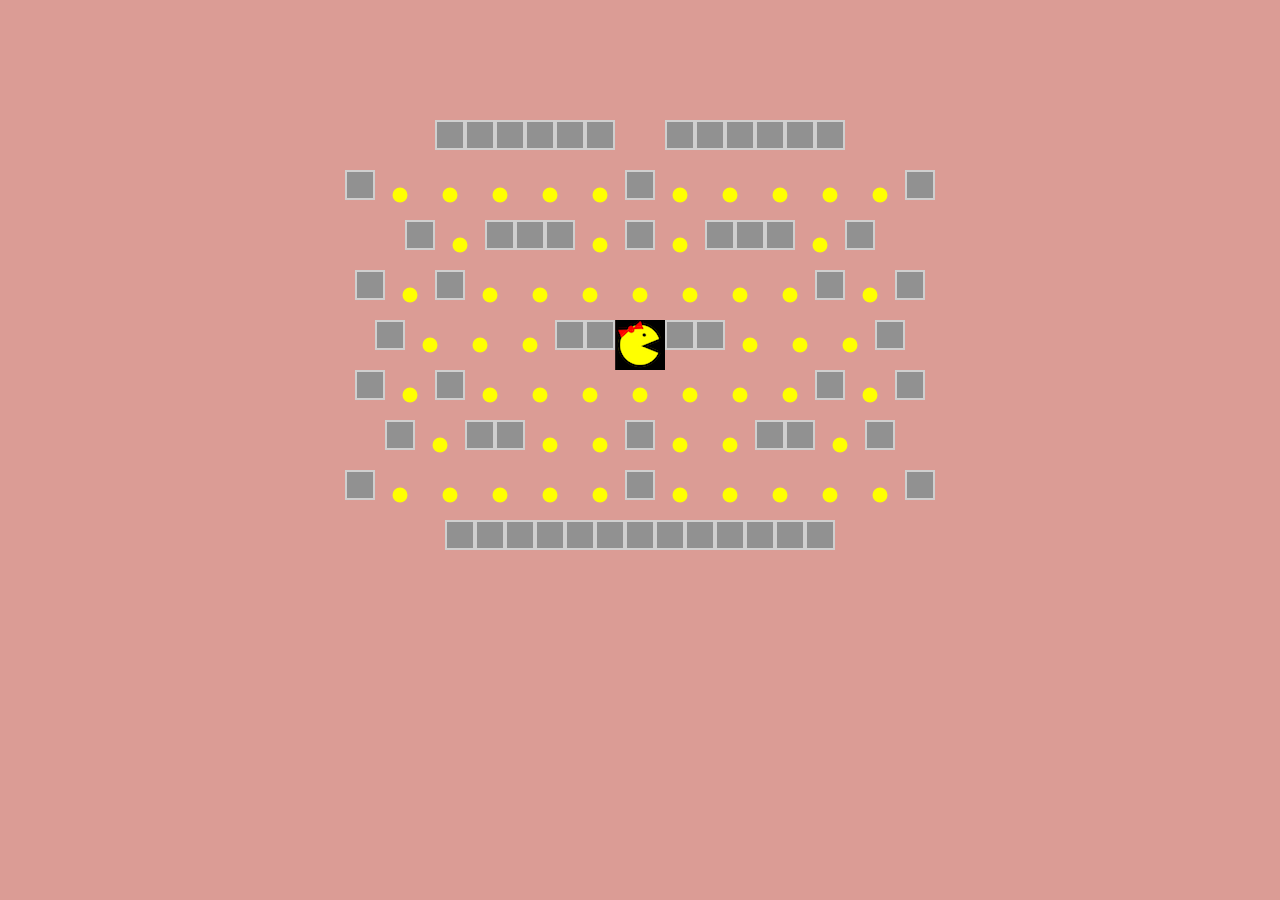
<file: dc-pacman-final/index.html>
<!DOCTYPE html>
<html lang="en">
<head>
  <meta charset="UTF-8">
  <meta name="viewport" content="width=device-width, initial-scale=1.0">
  <meta http-equiv="X-UA-Compatible" content="ie=edge">
  <title>Miz Pacman</title>
  <!-- link tags tell the browser to use our own custom CSS. -->
  <link rel="stylesheet" href="stylesheets/styles.css">
</head>
<body>
  <!-- We leave the body empty, except for the script tag. -->
  <!-- The script tag loads our JavaScript file. -->
  <script src="scripts/main.js"></script>
</body>
</html>
</file>
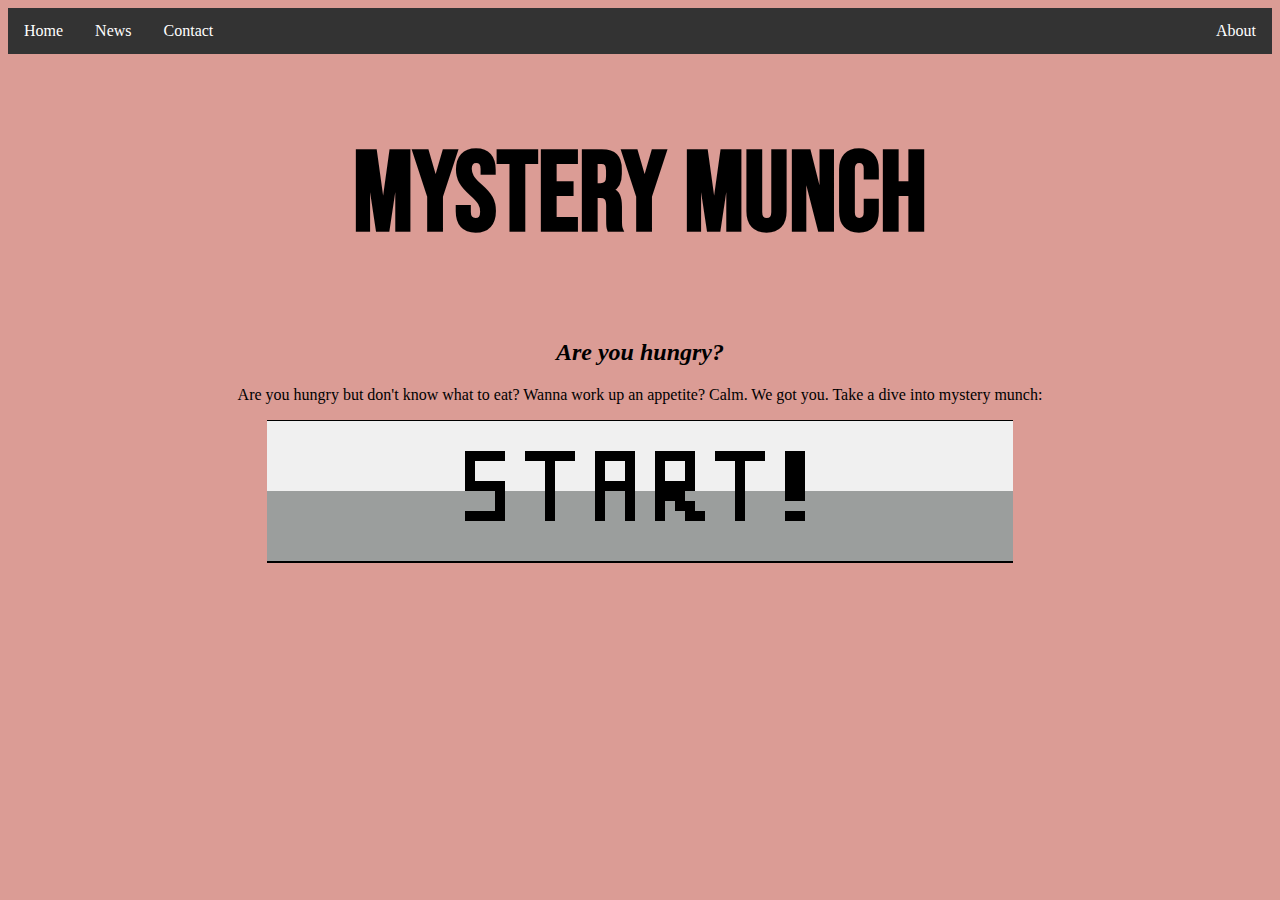
<file: home_page/index.html>
<!DOCTYPE html>
<html lang="en">

<head>
  <title>Food Finder</title>
  <link rel="stylesheet" type="text/css" href="style.css">
  <link href="https://fonts.googleapis.com/css?family=Bebas+Neue&display=swap" rel="stylesheet">
</head>


<body>

<!-- nav bar -->
  <ul>
    <li><a class="active" href="index.html">Home </a></li>
    <li><a href="https://www.codefirstgirls.org.uk/press.html">News</a></li>
    <li><a href="https://www.codefirstgirls.org.uk/contact.html">Contact</a></li>
    <li style="float:right"><a class="active" href="../about_page/aboutpage.html" >About </a> </li>
  </ul>
<!-- nav bar -->

  <h1>Mystery Munch</h1>
  <h2><i>Are you hungry?</i></h2>

  <p>Are you hungry but don't know what to eat? Wanna work up an appetite? Calm. We got you. Take a dive into mystery munch: </p>


  <a href="../maze_one/pacman.html">
     <img src="start.png">
   </a>


</body>
</file>
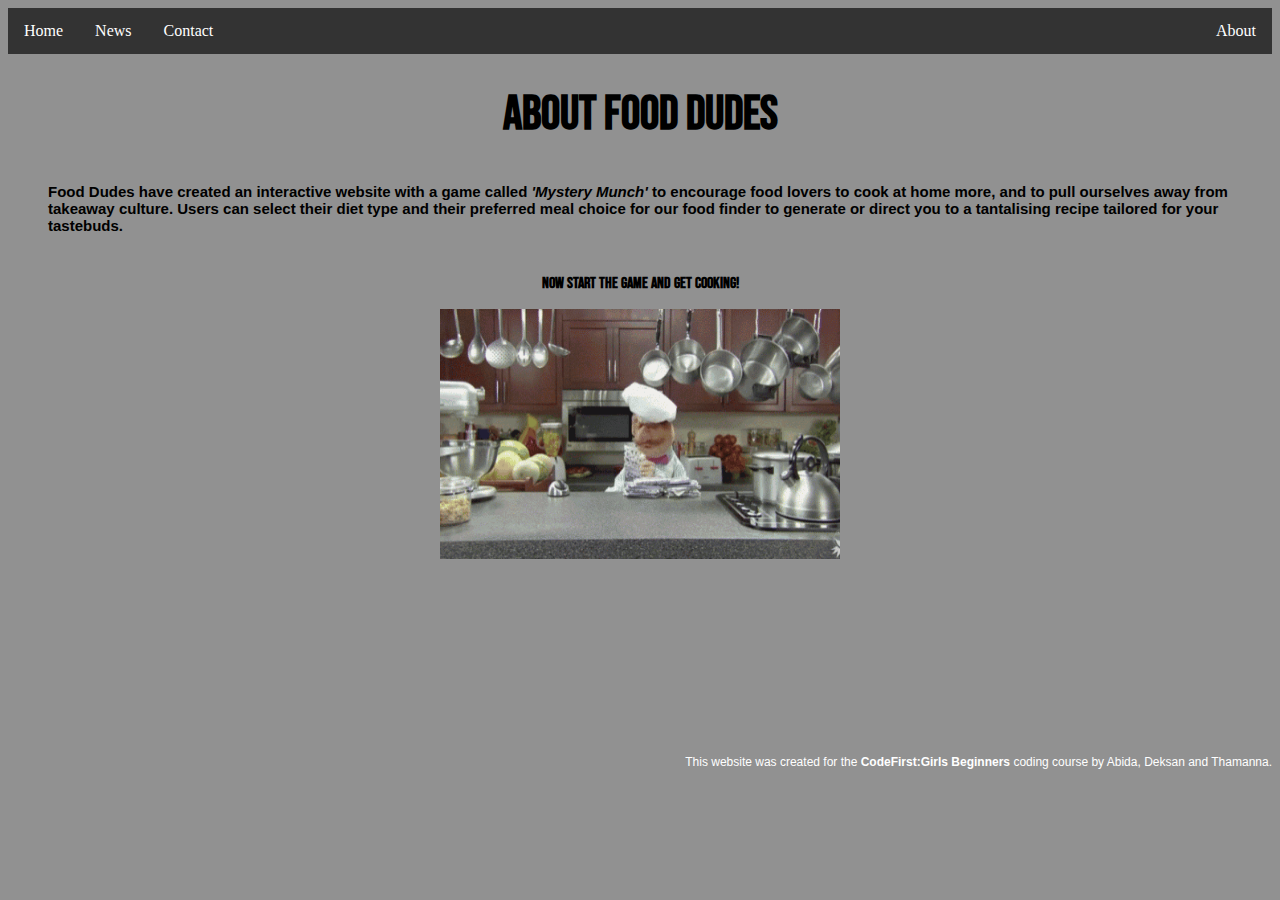
<file: about_page/aboutpage.html>
<!DOCTYPE html>
<html lang="en">

<head>
  <title>About page</title>
  <link rel="stylesheet" type="text/css" href="aboutstyle.css">
  <link href="https://fonts.googleapis.com/css?family=Bebas+Neue&display=swap" rel="stylesheet">
</head>


<body>

  <!-- nav bar -->
  <ul>
    <li><a href="../home_page/index.html">Home </a></li>
    <li><a href="https://www.codefirstgirls.org.uk/press.html">News</a></li>
    <li><a href="https://www.codefirstgirls.org.uk/contact.html">Contact</a></li>
    <li style="float:right"><a class="active" href="aboutpage.html">About </a> </li>
  </ul>
  <!-- nav bar -->

  <h1>About Food Dudes</h1>
  <h2> Food Dudes have created an interactive website with a game called <i>'Mystery Munch'</i> to encourage food lovers to cook at home more, and to pull ourselves away from takeaway culture. Users can select their diet type and their preferred meal
    choice for our food finder to generate or direct you to a tantalising recipe tailored for your tastebuds. </h2>
  <h3> Now start the game and get cooking! </h3>


  <a href="../maze_one/pacman.html">
    <img src="tenor.gif" alt="animated image" height="250" width="400">
  </a>

<br>
<br>
<br>
<br>
<br>
<br>
<br>
<br>
<br>
<br>
<br>
  <p> This website was created for the <strong>CodeFirst:Girls Beginners </strong>coding course by Abida, Deksan and Thamanna. </p>



</body>
</file>
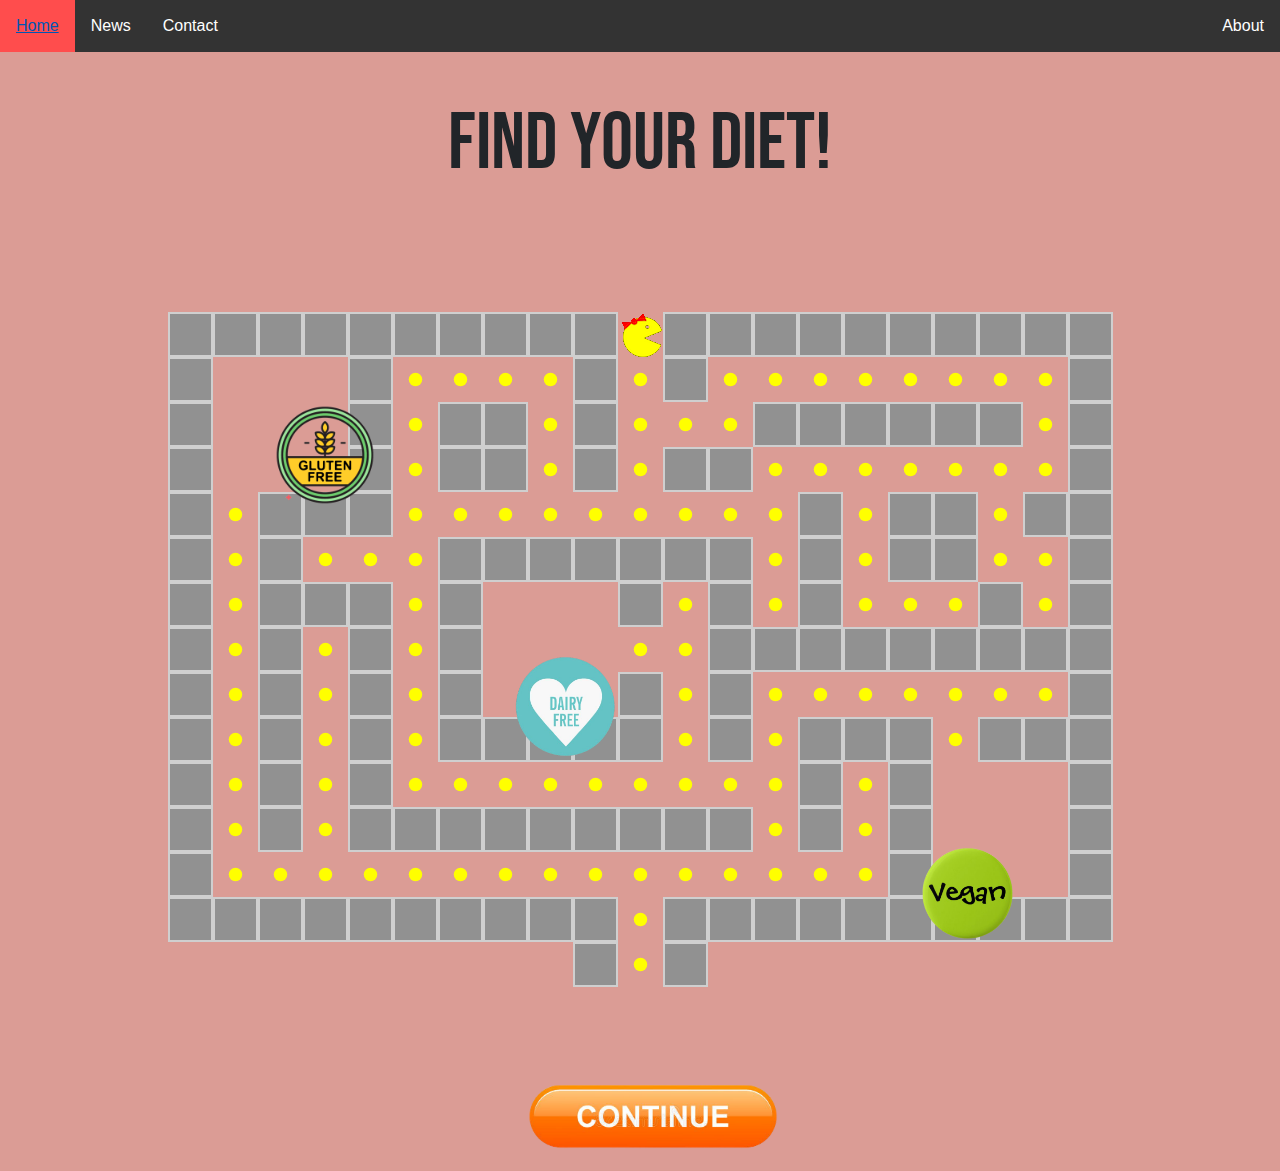
<file: maze_one/pacman.html>
<!DOCTYPE html>
<html lang="en">

<head>
  <meta charset="UTF-8">
  <meta name="viewport" content="width=device-width, initial-scale=1.0">
  <meta http-equiv="X-UA-Compatible" content="ie=edge">
  <title>Choose Diet</title>
  <link rel="stylesheet" href="https://stackpath.bootstrapcdn.com/bootstrap/4.1.3/css/bootstrap.min
.css" crossorigin="anonymous">
  <link rel="stylesheet" href="stylesheets/styles.css">
    <link href="https://fonts.googleapis.com/css?family=Bebas+Neue&display=swap" rel="stylesheet">
</head>

<body>
<br>
<br>
<br>
<br>

  <h1>FIND YOUR DIET!</h1>

  <script src="scripts/main.js"></script>


  <!-- nav bar -->
  <ul>
    <li><a class="active" href="../home_page/index.html">Home </a></li>
    <li><a href="https://www.codefirstgirls.org.uk/press.html">News</a></li>
    <li><a href="https://www.codefirstgirls.org.uk/contact.html">Contact</a></li>
    <li style="float:right"><a class="active" href="../about_page/aboutpage.html">About </a> </li>
  </ul>
  <!-- nav bar -->



  <a class="vegan" href="../page2/page2.html" role="button">
    <img src="vegan.png" id="vegan">
  </a>

  <a class="gluten" href="--" role="button">
    <img src="glutenfree-rem.png" id="gluten">
  </a>

  <a class="dairy" href="--" role="button">
    <img src="dairyfree.png" id="dairy">
  </a>

  <a class="continue" href="../page2/page2.html" role="button">
    <img src="continue.png" id="continue">
  </a>


</body>

</html>
</file>
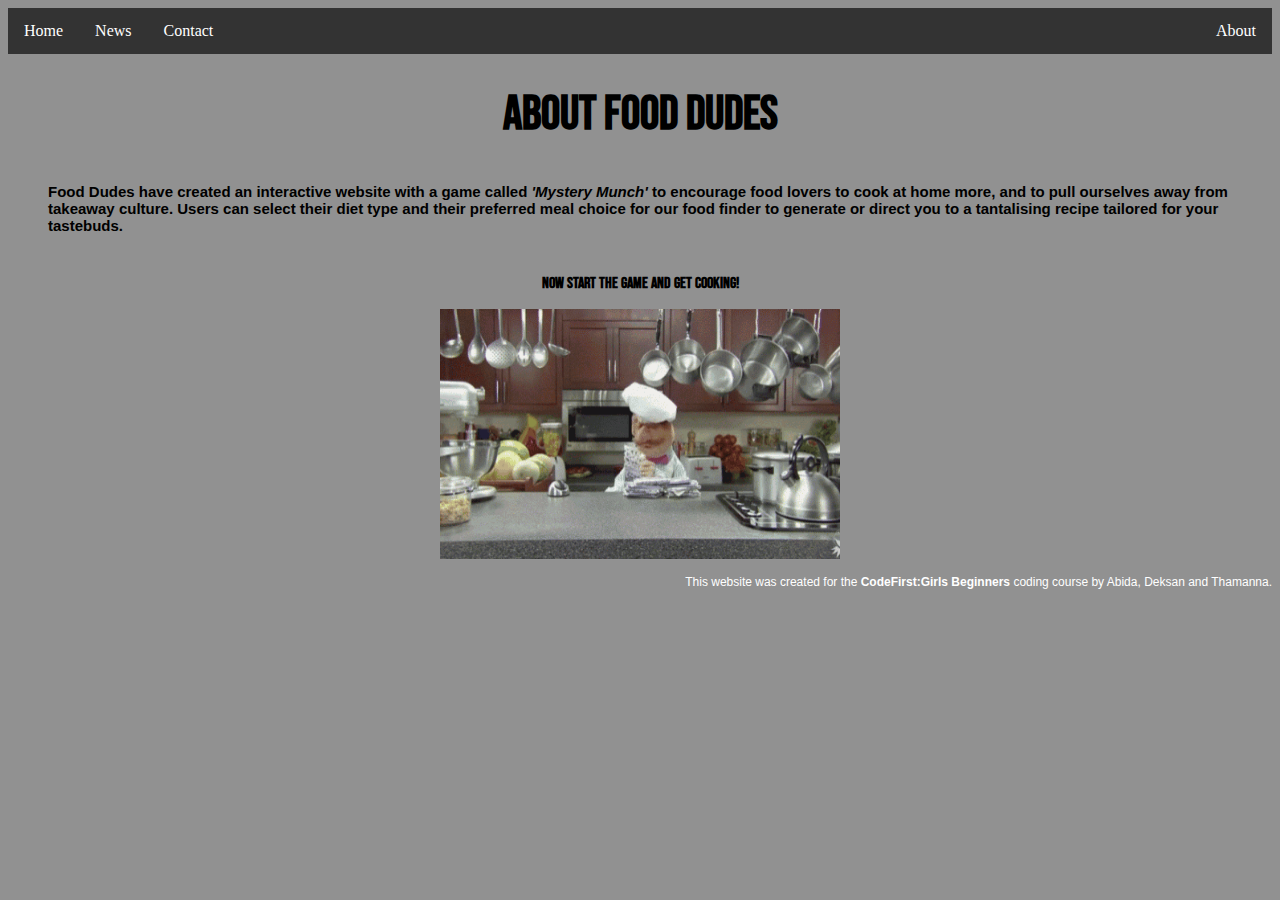
<file: Mystery_munch/aboutpage.html>
<!DOCTYPE html>
<html lang="en">

<head>
  <title>About page</title>
  <link rel="stylesheet" type="text/css" href="aboutstyle.css">
  <link href="https://fonts.googleapis.com/css?family=Bebas+Neue&display=swap" rel="stylesheet">
</head>


<body>

  <!-- nav bar -->
    <ul>
      <li><a href="Mystery_munch/index.html" >Home </a></li> <!-- can't get link here to work -->
      <li><a href="news.asp">News</a></li>
      <li><a href="https://www.codefirstgirls.org.uk/contact.html">Contact</a></li>
      <li style="float:right"><a class="active" href="aboutpage.html" >About </a> </li>
    </ul>
  <!-- nav bar -->

  <h1>About Food Dudes</h1>
  <h2> Food Dudes have created an interactive website with a game called <i>'Mystery Munch'</i> to encourage food lovers to cook at home more, and to pull ourselves away from takeaway culture. Users can select their diet type and their preferred meal choice for our food finder to generate or direct you to a tantalising recipe tailored for your tastebuds.  </h2>
  <h3> Now start the game and get cooking! </h3>


<a href="dc-pacman-final/pacman.html">
   <img src="tenor.gif" alt="animated image" height="250" width="400">
 </a>

  <p>  This website was created for the <strong>CodeFirst:Girls Beginners </strong>coding course by Abida, Deksan and Thamanna. </p>



</body>
</file>
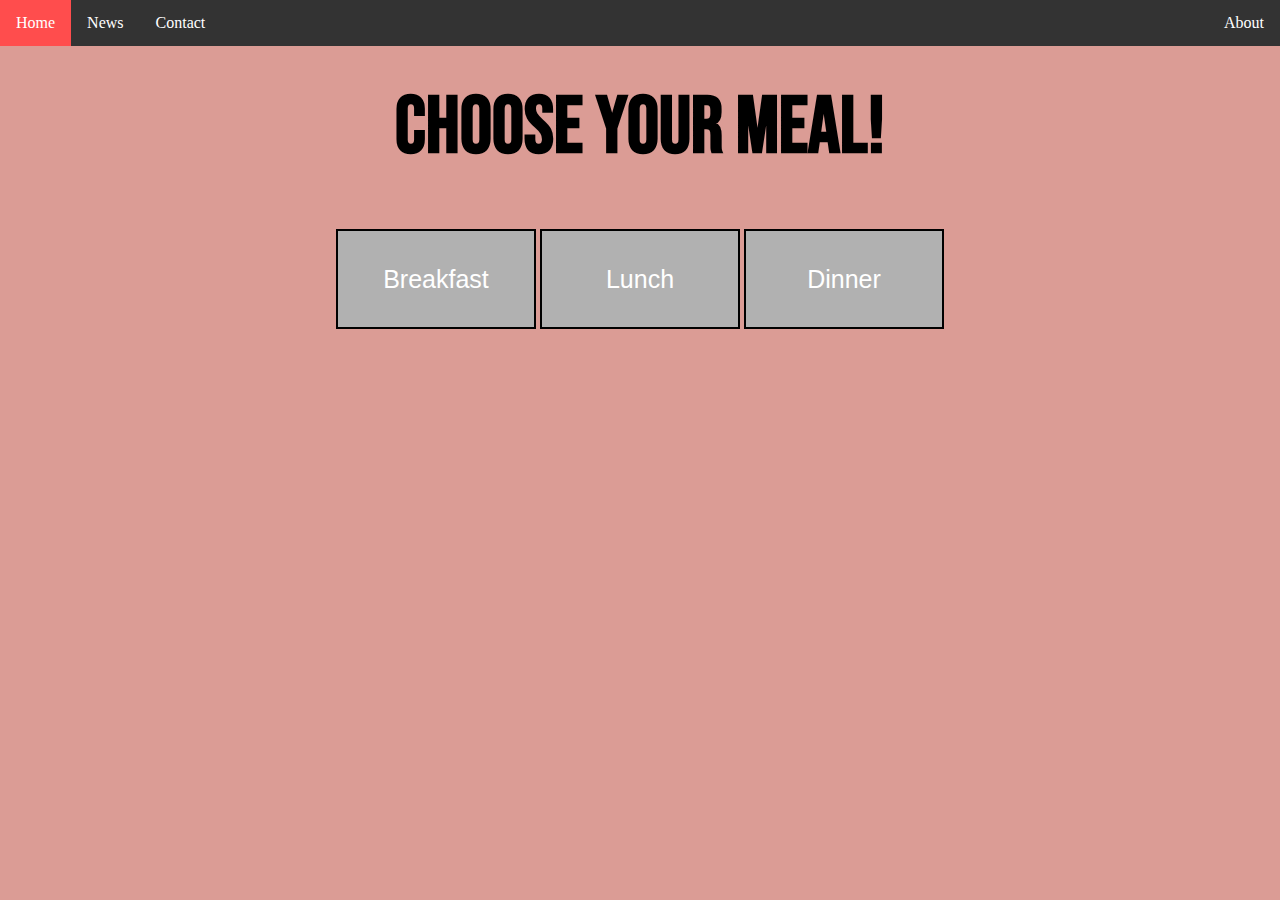
<file: page2/page2.html>
<!DOCTYPE html>
<html lang="en">

<head>
  <title>Pick a meal</title>
  <link rel="stylesheet" type="text/css" href="page2.css">
  <link href="https://fonts.googleapis.com/css?family=Bebas+Neue&display=swap" rel="stylesheet">
</head>

<body>
  <br>
  <h1>Choose your meal! </h1>
  <button type="button" onclick=location.href="../maze_one/pacman.html">Breakfast</button>
  <button>Lunch</button>
  <button>Dinner</button>

  <ul>
    <li><a class="active" href="../home_page/index.html">Home </a></li>
    <li><a href="news.asp">News</a></li>
    <li><a href="https://www.codefirstgirls.org.uk/contact.html">Contact</a></li>
    <li style="float:right"><a class="active" href="../about_page/aboutpage.html">About </a> </li>
  </ul>

</body>
</file>
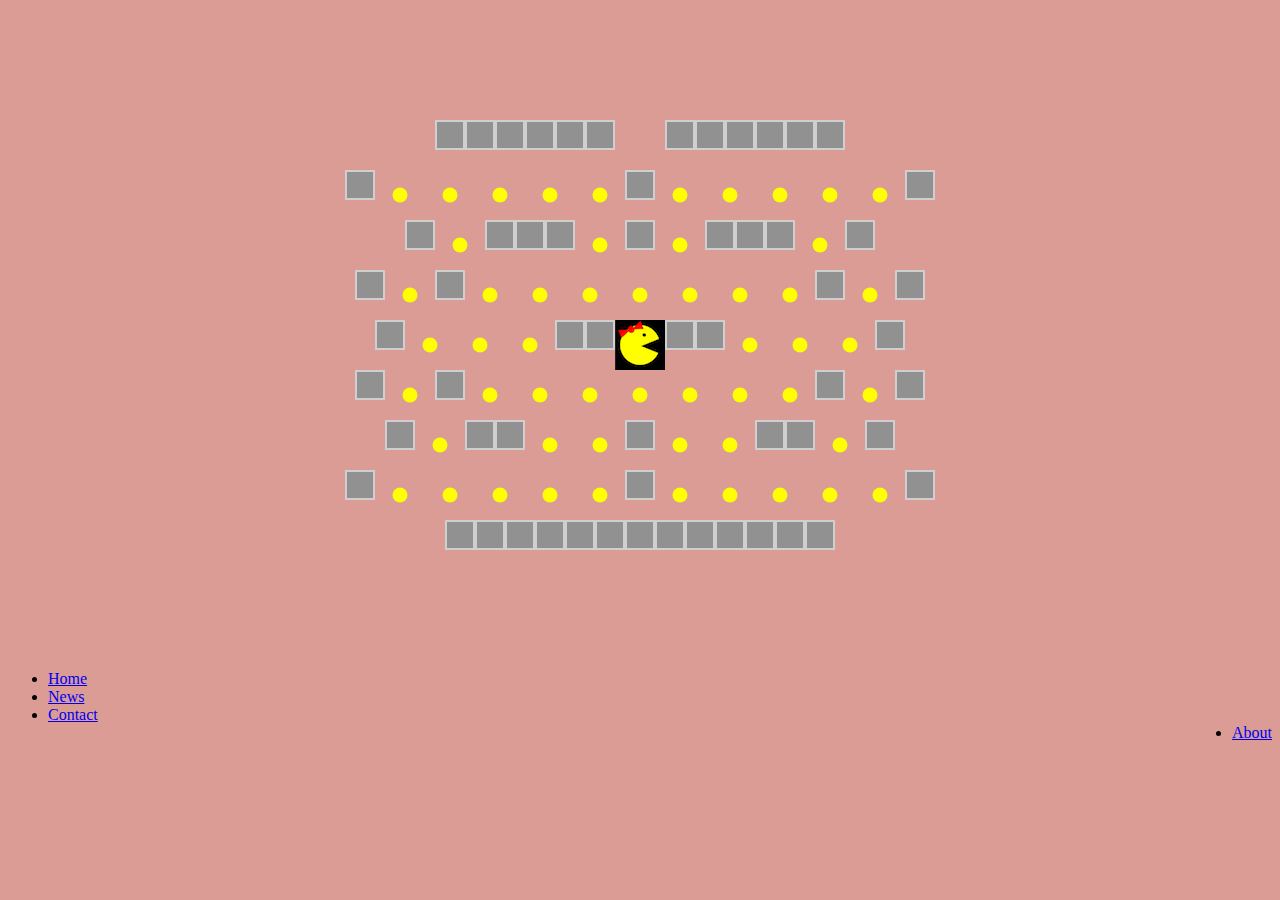
<file: Mystery_munch/dc-pacman-final/pacman.html>
<!DOCTYPE html>
<html lang="en">
<head>
  <meta charset="UTF-8">
  <meta name="viewport" content="width=device-width, initial-scale=1.0">
  <meta http-equiv="X-UA-Compatible" content="ie=edge">
  <title>Miz Pacman</title>
  <!-- link tags tell the browser to use our own custom CSS. -->
  <link rel="stylesheet" href="stylesheets/styles.css">
</head>
<body>


  <!-- We leave the body empty, except for the script tag. -->
  <!-- The script tag loads our JavaScript file. -->
  <script src="scripts/main.js"></script>

  <!-- nav bar -->
    <ul>
      <li><a class="active" href="index.html">Home </a></li> <!-- can't get link here to work -->
      <li><a href="news.asp">News</a></li>
      <li><a href="https://www.codefirstgirls.org.uk/contact.html">Contact</a></li>
      <li style="float:right"><a class="active" href="Mystery_munch\aboutpage.html" >About </a> </li> <!-- can't get link here to work -->
    </ul>
  <!-- nav bar -->

</body>
</html>
</file>
<file: dc-pacman-final/stylesheets/styles.css>
/*-----------------------------------------------------------*/
/* This is the "border-box hack" providing intuitive control */
/* over the height and width of elements on the screen.      */
/* Courtesy of:                                              */
/* https://www.paulirish.com/2012/box-sizing-border-box-ftw/ */
/*-----------------------------------------------------------*/
html {
  box-sizing: border-box;
}

*, *:before, *:after {
  box-sizing: inherit;
}


/*-----------------------------------------------------------*/
/* We want the page to be black and our game board centered. */
/*-----------------------------------------------------------*/
body {
  background-color: rgb(219, 156, 149);
}

body > div {
  margin: 120px auto;
  text-align: center;
}


/*-----------------------------------------------------------*/
/* Every game tile should be 50px by 50px and sitting next   */
/* one another.                                              */
/*-----------------------------------------------------------*/
.tile {
  /* Set the dimensions of each tile. */
  width: 50px;
  height: 50px;

  /* Make them sit snugly together */
  display: inline-block;
  vertical-align: top;
}


/*-----------------------------------------------------------*/
/* Pacman will encounter walls and coins.                    */
/* Pacman can't move through walls, but can eat coins.       */
/*-----------------------------------------------------------*/

/* Walls are blue with an off-blue border. */
.wall {
  width: 30px;
  height: 30px;
  background-color: rgb(145,145,145);
  border: 2px solid rgb(207,207,207);
}

/* Coins are made by rounding the corners and  */
/* making them much smaller than 50px by 50px. */
.coin {
  background-color: yellow;
  border-radius: 50%;
  transform: scale(0.3);
}


/*-----------------------------------------------------------*/
/* We make pacman appear to face different directions by     */
/* using different background images based on class name.    */
/*-----------------------------------------------------------*/
.pacman {
  /* Image urls are relative to the stylesheet.      */
  /* The '../images' means: "go to the parent folder */
  /* then look inside the images folder.             */
  background-image: url('../images/mizpacman.png');
}

.left {
  background-image: url('../images/mizpacman-left.png');
}

.up {
  background-image: url('../images/mizpacman-up.png');
}

.down {
  background-image: url('../images/mizpacman-down.png');
}
</file>
<file: home_page/style.css>
html {
  scroll-behavior: smooth;
}

body {
  background-color: rgb(219, 156, 149);
  text-align: center;
}

h1 {
  font-size: 7em;
  font-family: 'Bebas Neue', cursive;
  text-align: center;
}

/* navigation bar */
ul {
  list-style-type: none;
  margin: 0;
  padding: 0;
  overflow: hidden;
  background-color: #333;
}

li {
  display: inline;
  float: left;
}

li a {
  display: block;
  color: white;
  text-align: center;
  padding: 14px 16px;
  text-decoration: none;
}

li a:hover {
  background-color: #ff4d4d;
}
/* navigation bar */
</file>
<file: about_page/aboutstyle.css>
html {
  scroll-behavior: smooth;
}

body {
  background-color: rgb(145,145,145);
  text-align: center;
}


h1 {
  font-size: 3em;
  font-family: 'Bebas Neue', cursive;
  text-align: center;
}

h2 {
  display:block;

  text-align: left;
  margin: 40px;
  font-family:'Noto Sans', sans-serif;
    font-size: 15px;
}

h3 {
  text-align: center;
  font-family: 'Bebas Neue', cursive;
  font-size: 16px;
}

p {
  font-family: 'Noto Sans', sans-serif;
  text-align: right;
  color: white;
  font-size: 0.75em;
}

/* navigation bar */
ul {
  list-style-type: none;
  margin: 0;
  padding: 0;
  overflow: hidden;
  background-color: #333;
}

li {
  display: inline;
  float: left;
}

li a {
  display: block;
  color: white;
  text-align: center;
  padding: 14px 16px;
  text-decoration: none;
}

/* Change the link color to #111 (black) on hover */
li a:hover {
  background-color: #ff4d4d;
}
/* navigation bar */
</file>
<file: maze_one/stylesheets/styles.css>
html {
  box-sizing: border-box;
  scroll-behavior: smooth;

}

*, *:before, *:after {
  box-sizing: inherit;
}


/*-----------------------------------------------------------*/
/* We want the page to be black and our game board centered. */
/*-----------------------------------------------------------*/
body {
  background-color: rgb(219, 156, 149);
}

body > div {
  margin: 120px auto;
  text-align: center;
}

h1 {
  font-size: 5em;
  font-family: 'Bebas Neue', cursive;
  text-align: center;
}

/*-----------------------------------------------------------*/
/* Every game tile should be 50px by 50px and sitting next   */
/* one another.                                              */
/*-----------------------------------------------------------*/
.tile {
  /* Set the dimensions of each tile. */
  width: 45px;
  height: 45px;

  /* Make them sit snugly together */
  display: inline-block;
  vertical-align: top;
}


/*-----------------------------------------------------------*/
/* Pacman will encounter walls and coins.                    */
/* Pacman can't move through walls, but can eat coins.       */
/*-----------------------------------------------------------*/

/* Walls are blue with an off-blue border. */
.wall {
  width: 45px;
  height: 45px;
  background-color: rgb(145,145,145);
  border: 2px solid rgb(207,207,207);
}

/* Coins are made by rounding the corners and  */
/* making them much smaller than 50px by 50px. */
.coin {
  background-color: yellow;
  border-radius: 50%;
  transform: scale(0.3);
}


/*-----------------------------------------------------------*/
/* We make pacman appear to face different directions by     */
/* using different background images based on class name.    */
/*-----------------------------------------------------------*/
.pacman {
  /* Image urls are relative to the stylesheet.      */
  /* The '../images' means: "go to the parent folder */
  /* then look inside the images folder.             */
  background-image: url('../images/mizpacman.png');
}

.left {
  background-image: url('../images/mizpacman-left.png');
}

.up {
  background-image: url('../images/mizpacman-up.png');
}

.down {
  background-image: url('../images/mizpacman-down.png');
}


/* navigation bar */
ul {
  list-style-type: none;
  margin: 0;
  padding: 0;
  overflow: hidden;
  background-color: #333;
  position: fixed;
  top: 0; left: 0;
  width: 100%;
}

li {
  display: inline;
  float: left;
}

li a {
  display: block;
  color: white;
  text-align: center;
  padding: 14px 16px;
  text-decoration: none;
}

/* Change the link color to #111 (black) on hover */
li a:hover {
  background-color: #ff4d4d;
}



/* buttons */
.vegan {
  width: 45px;
  height:auto;
}

.vegan {
position: absolute;
   top:92%;
   left:70.5%;
 }

 #vegan {
   width: 291%;
   height: auto;
 }

.gluten {
 position:absolute;
    top:45%;
    left:21.5%;
}

#gluten {
   width: 20%;
   height: auto;
 }

 .dairy {
  position:absolute;
     top:72%;
     left:39%;
 }

 #dairy {
    width: 26%;
    height: auto;
}

/* .halal {
 position:absolute;
    top:35%;
    left:90%;
}

#halal {
   width: 25%;
   height: auto;
} */

.continue {
 position:absolute;
    top:118%;
    left:39.5%;
}

#continue {
   width: 38%;
   height: auto;
</file>
<file: Mystery_munch/aboutstyle.css>
html {
  scroll-behavior: smooth;
}

body {
  background-color: rgb(145,145,145);
  text-align: center;
}


h1 {
  font-size: 3em;
  font-family: 'Bebas Neue', cursive;
  text-align: center;
}

h2 {
  display:block;

  text-align: left;
  margin: 40px;
  font-family:'Noto Sans', sans-serif;
    font-size: 15px;
}

h3 {
  text-align: center;
  font-family: 'Bebas Neue', cursive;
  font-size: 16px;
}

p {
  font-family: 'Noto Sans', sans-serif;
  text-align: right;
  color: white;
  font-size: 0.75em;
}

/* navigation bar */
ul {
  list-style-type: none;
  margin: 0;
  padding: 0;
  overflow: hidden;
  background-color: #333;
}

li {
  display: inline;
  float: left;
}

li a {
  display: block;
  color: white;
  text-align: center;
  padding: 14px 16px;
  text-decoration: none;
}

/* Change the link color to #111 (black) on hover */
li a:hover {
  background-color: #ff4d4d;
}
/* navigation bar */
</file>
<file: page2/page2.css>
html {
  scroll-behavior: smooth;
}

body {
  background-color: rgb(219,156,149);
  text-align: center;
}

/* navbar---------------------------- */
ul {
  list-style-type: none;
  margin: 0;
  padding: 0;
  overflow: hidden;
  background-color: #333;
  position: fixed;
  top: 0; left: 0;
  width: 100%;
}

li {
  display: inline;
  float: left;
}

li a {
  display: block;
  color: white;
  text-align: center;
  padding: 14px 16px;
  text-decoration: none;
}

li a:hover {
  background-color: #ff4d4d;
}
/* navbar----------------------- */

h1 {
  font-size: 5em;
  font-family: 'Bebas Neue', cursive;
  text-align: center;
}

button{
  background-color: rgb(177, 177, 177);
  border: 2px solid black;
  color: white;
  text-align: center;
  padding: 40px 75px
  cursor: pointer;
  height: 100px;
  width: 200px;
  font-size: 25px
}

button:hover {
  background-color: black;
}
</file>
<file: Mystery_munch/dc-pacman-final/stylesheets/styles.css>
/*-----------------------------------------------------------*/
/* This is the "border-box hack" providing intuitive control */
/* over the height and width of elements on the screen.      */
/* Courtesy of:                                              */
/* https://www.paulirish.com/2012/box-sizing-border-box-ftw/ */
/*-----------------------------------------------------------*/
html {
  box-sizing: border-box;
}

*, *:before, *:after {
  box-sizing: inherit;
}


/*-----------------------------------------------------------*/
/* We want the page to be black and our game board centered. */
/*-----------------------------------------------------------*/
body {
  background-color: rgb(219, 156, 149);
}

body > div {
  margin: 120px auto;
  text-align: center;
}


/*-----------------------------------------------------------*/
/* Every game tile should be 50px by 50px and sitting next   */
/* one another.                                              */
/*-----------------------------------------------------------*/
.tile {
  /* Set the dimensions of each tile. */
  width: 50px;
  height: 50px;

  /* Make them sit snugly together */
  display: inline-block;
  vertical-align: top;
}


/*-----------------------------------------------------------*/
/* Pacman will encounter walls and coins.                    */
/* Pacman can't move through walls, but can eat coins.       */
/*-----------------------------------------------------------*/

/* Walls are blue with an off-blue border. */
.wall {
  width: 30px;
  height: 30px;
  background-color: rgb(145,145,145);
  border: 2px solid rgb(207,207,207);
}

/* Coins are made by rounding the corners and  */
/* making them much smaller than 50px by 50px. */
.coin {
  background-color: yellow;
  border-radius: 50%;
  transform: scale(0.3);
}


/*-----------------------------------------------------------*/
/* We make pacman appear to face different directions by     */
/* using different background images based on class name.    */
/*-----------------------------------------------------------*/
.pacman {
  /* Image urls are relative to the stylesheet.      */
  /* The '../images' means: "go to the parent folder */
  /* then look inside the images folder.             */
  background-image: url('../images/mizpacman.png');
}

.left {
  background-image: url('../images/mizpacman-left.png');
}

.up {
  background-image: url('../images/mizpacman-up.png');
}

.down {
  background-image: url('../images/mizpacman-down.png');
}
</file>
